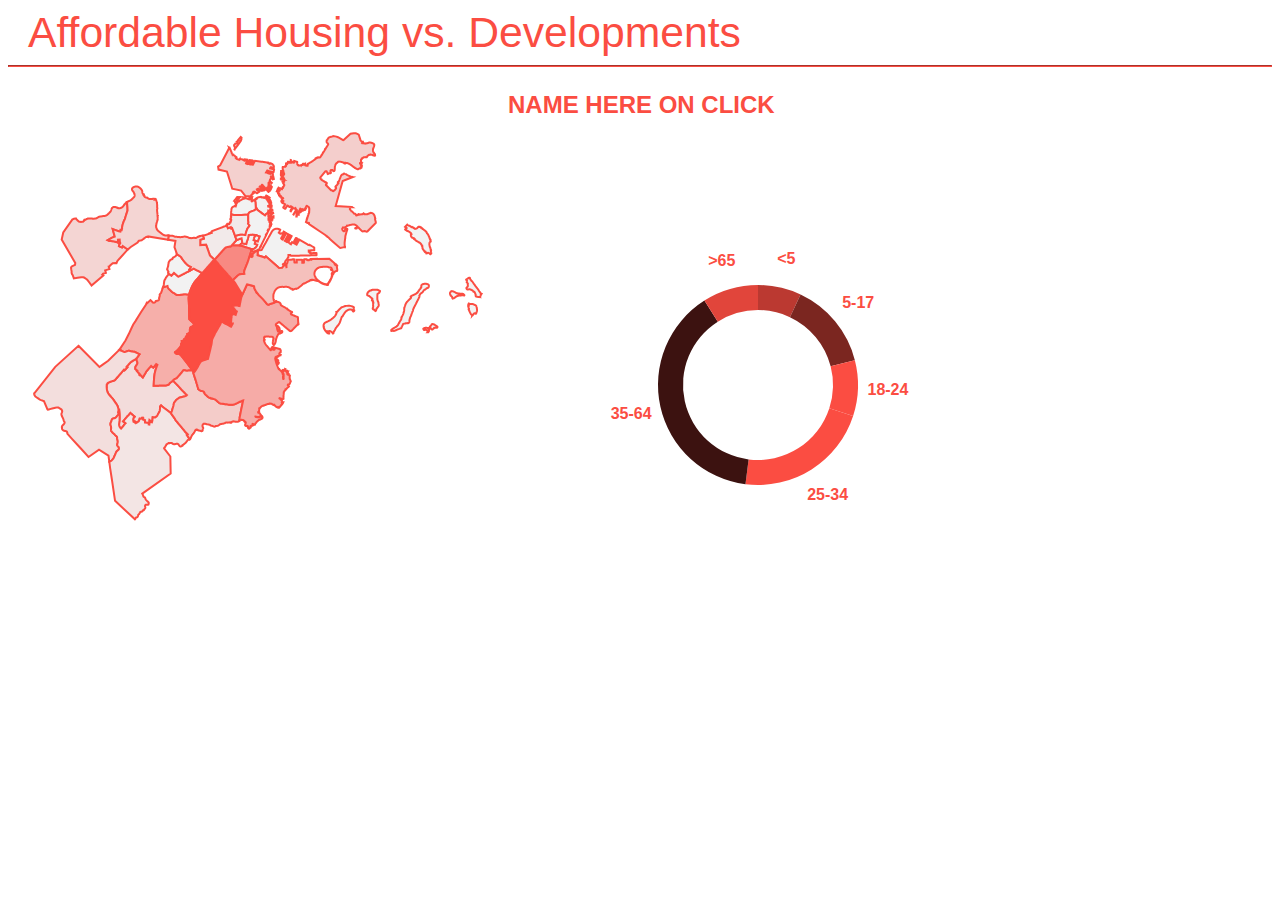
<file: PS01/index.html>
<!DOCTYPE html>
<html>
<head>
    <title>Affordable Housing Distribution</title>
    <link href="https://fonts.googleapis.com/css?family=Open+Sans:700" rel="stylesheet">
    <link rel="stylesheet" type="text/css" href="style.css">
    <script src="./queue.min.js"></script>
    <script src="./d3.v4.2.6.min.js"></script>

</head>
<body>
  <span class="header">Affordable Housing vs. Developments</span><hr>
    <div class="svgBox">
        <svg width="500px" height="500px" id="svg1"></svg>
    </div>

    <div class="svgBox2">
        <h1>NAME HERE ON CLICK</h1>
        <svg width="500" height="500" id="svg2"></svg>
    </div>


</body>

<script src="./index.js"></script>

</html>
</file>
<file: PS01/style.css>
.svgBox {
    width: 500px;
    height: 500px;
    background-color: #ffffff;
}

.svgBox2{
    background-color: #ffffff;
}

div {
  float: left;
}

div.tooltip {
  font-family: Helvetica, sans-serif;
  position: absolute;
	text-align: center;
  vertical-align: middle;
	width: auto;
	height: 30px;
	padding: 5px;
	background: white;
	border: 1px;
	border-radius: 2;
	pointer-events: none;
}

.header {
  font-family: Helvetica, sans-serif;
  color: #FB4D42;
  font-size: 32pt;
  width:100vw;
  padding: 20px;
  text-align: center;
}

body {
  background-color: #ffffff;
}

hr {
  border-color: #FB4D42;
}

h1 {
  font-family: Helvetica, sans-serif;
  color: #FB4D42;
  font-weight: bold;
  font-size: 18pt;
  z-index: -1;
}
</file>
